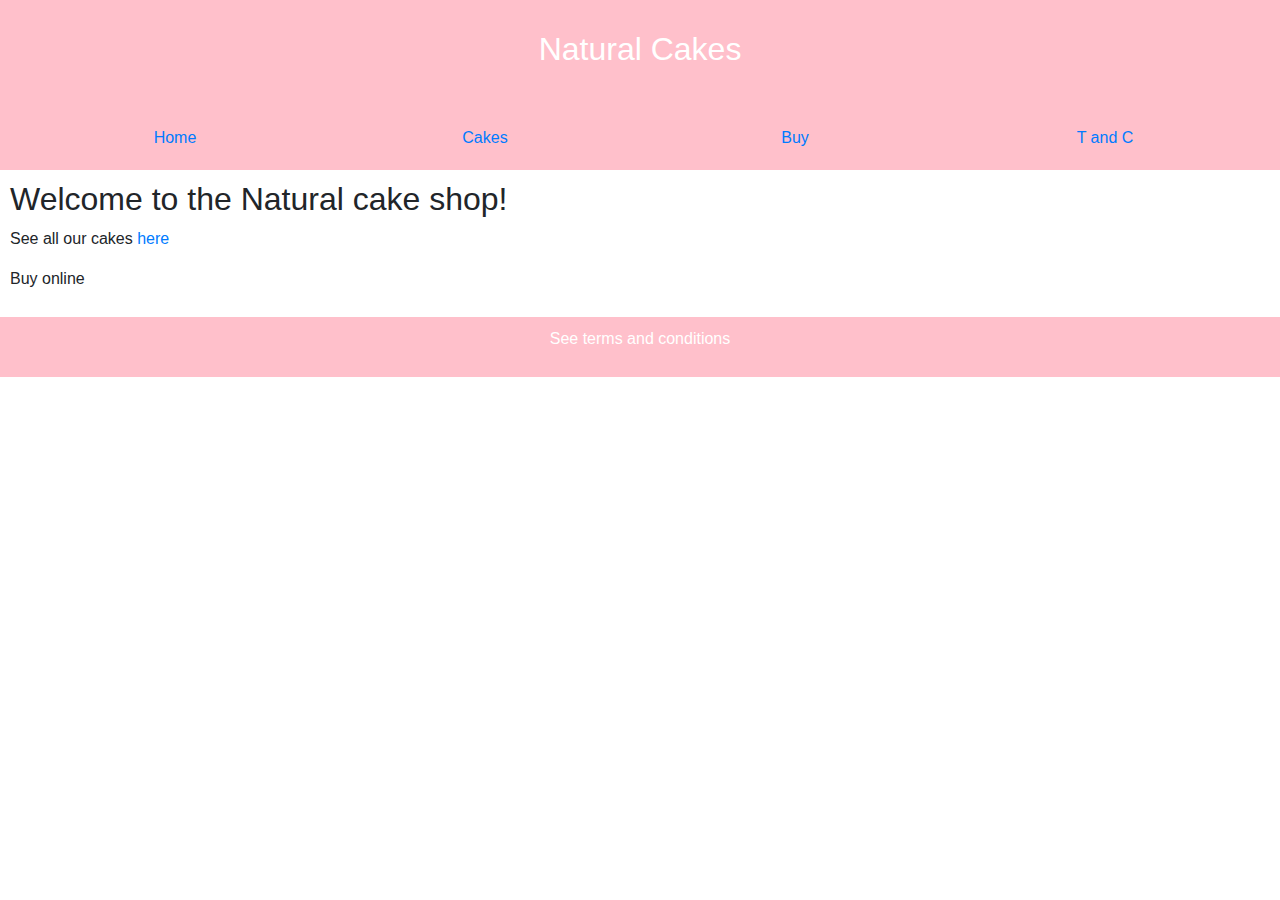
<file: index.html>
<!DOCTYPE html>
<html>
  <head>
    <!-- Required meta tags -->
    <meta charset="utf-8">
    <meta name="viewport" content="width=device-width, initial-scale=1, shrink-to-fit=no">

    <!-- Bootstrap CSS -->
    <link rel="stylesheet" href="https://stackpath.bootstrapcdn.com/bootstrap/4.3.1/css/bootstrap.min.css" integrity="sha384-ggOyR0iXCbMQv3Xipma34MD+dH/1fQ784/j6cY/iJTQUOhcWr7x9JvoRxT2MZw1T" crossorigin="anonymous">

    <title>My Webpage</title>
    <link rel="stylesheet" href="styles.css">
  </head>
  <body>
    <header>
      <h2>Natural Cakes</h2>
    </header>

    <section>
      <nav>
          <div> <a href="index.html"> Home </a> </div>
          <div> <a href="Cakes.html"> Cakes </a> </div>
          <div> <a href="Buy.html"> Buy </a> </div>
          <div> <a href="TnC.html"> T and C </a> </div>
      </nav>

      <article>
        <h2> Welcome to the Natural cake shop! </h2>
        <p> See all our cakes <a href="Cakes.html"> here </a> </p>
        <p> Buy online </p>
      </article>
    </section>

    <footer>
      <p> See terms and conditions </p>
    </footer>

    <!-- Optional JavaScript -->
    <!-- jQuery first, then Popper.js, then Bootstrap JS -->
    <script src="https://code.jquery.com/jquery-3.3.1.slim.min.js" integrity="sha384-q8i/X+965DzO0rT7abK41JStQIAqVgRVzpbzo5smXKp4YfRvH+8abtTE1Pi6jizo" crossorigin="anonymous"></script>
    <script src="https://cdnjs.cloudflare.com/ajax/libs/popper.js/1.14.7/umd/popper.min.js" integrity="sha384-UO2eT0CpHqdSJQ6hJty5KVphtPhzWj9WO1clHTMGa3JDZwrnQq4sF86dIHNDz0W1" crossorigin="anonymous"></script>
    <script src="https://stackpath.bootstrapcdn.com/bootstrap/4.3.1/js/bootstrap.min.js" integrity="sha384-JjSmVgyd0p3pXB1rRibZUAYoIIy6OrQ6VrjIEaFf/nJGzIxFDsf4x0xIM+B07jRM" crossorigin="anonymous"></script>
  </body>
</html>
</file>
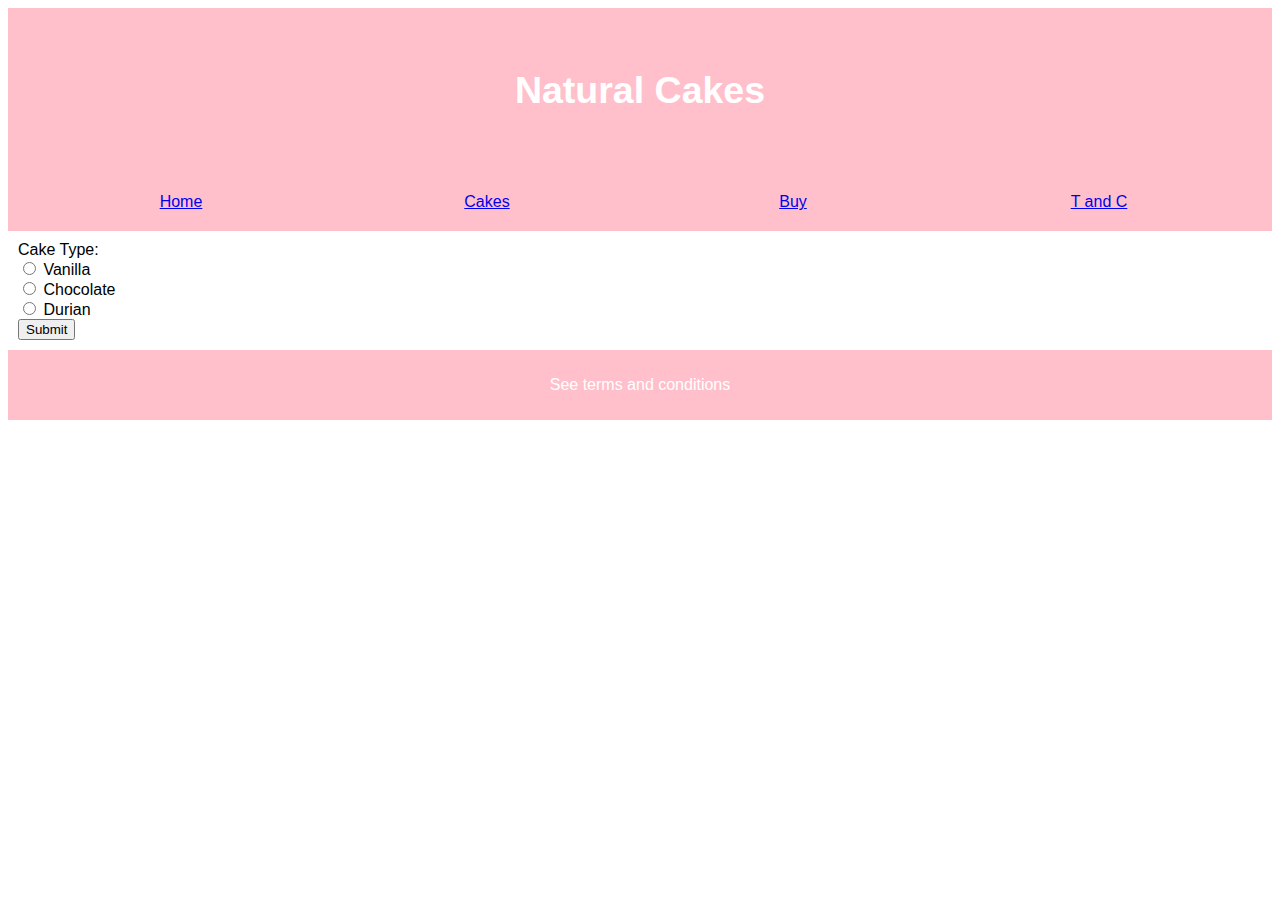
<file: buy.html>
<!DOCTYPE html>
<html>
<head>
  <title>My Webpage</title>
  <link rel="stylesheet" href="styles.css">
</head>
<body>
  <header>
    <h2>Natural Cakes</h2>
  </header>

  <section>
    <nav>
        <div> <a href="index.html"> Home </a> </div>
        <div> <a href="Cakes.html"> Cakes </a> </div>
        <div> <a href="Buy.html"> Buy </a> </div>
        <div> <a href="TnC.html"> T and C </a> </div>
    </nav>

    <article>
      <form>
        <label for="cakeType">Cake Type:</label><br>
        <input type="radio" id="Vanilla" name="cakeType" value="Vanilla">
        <label for="Vanilla">Vanilla</label><br>
        <input type="radio" id="Chocolate" name="cakeType" value="Chocolate">
        <label for="chocolate">Chocolate</label><br>
        <input type="radio" id="Durian" name="cakeType" value="Durian">
        <label for="Durian">Durian</label><br>
        <input type="submit" value="Submit">
      </form>
    </article>
    <footer>
      <p> See terms and conditions </p>
    </footer>  
  </body>
</html>
</file>
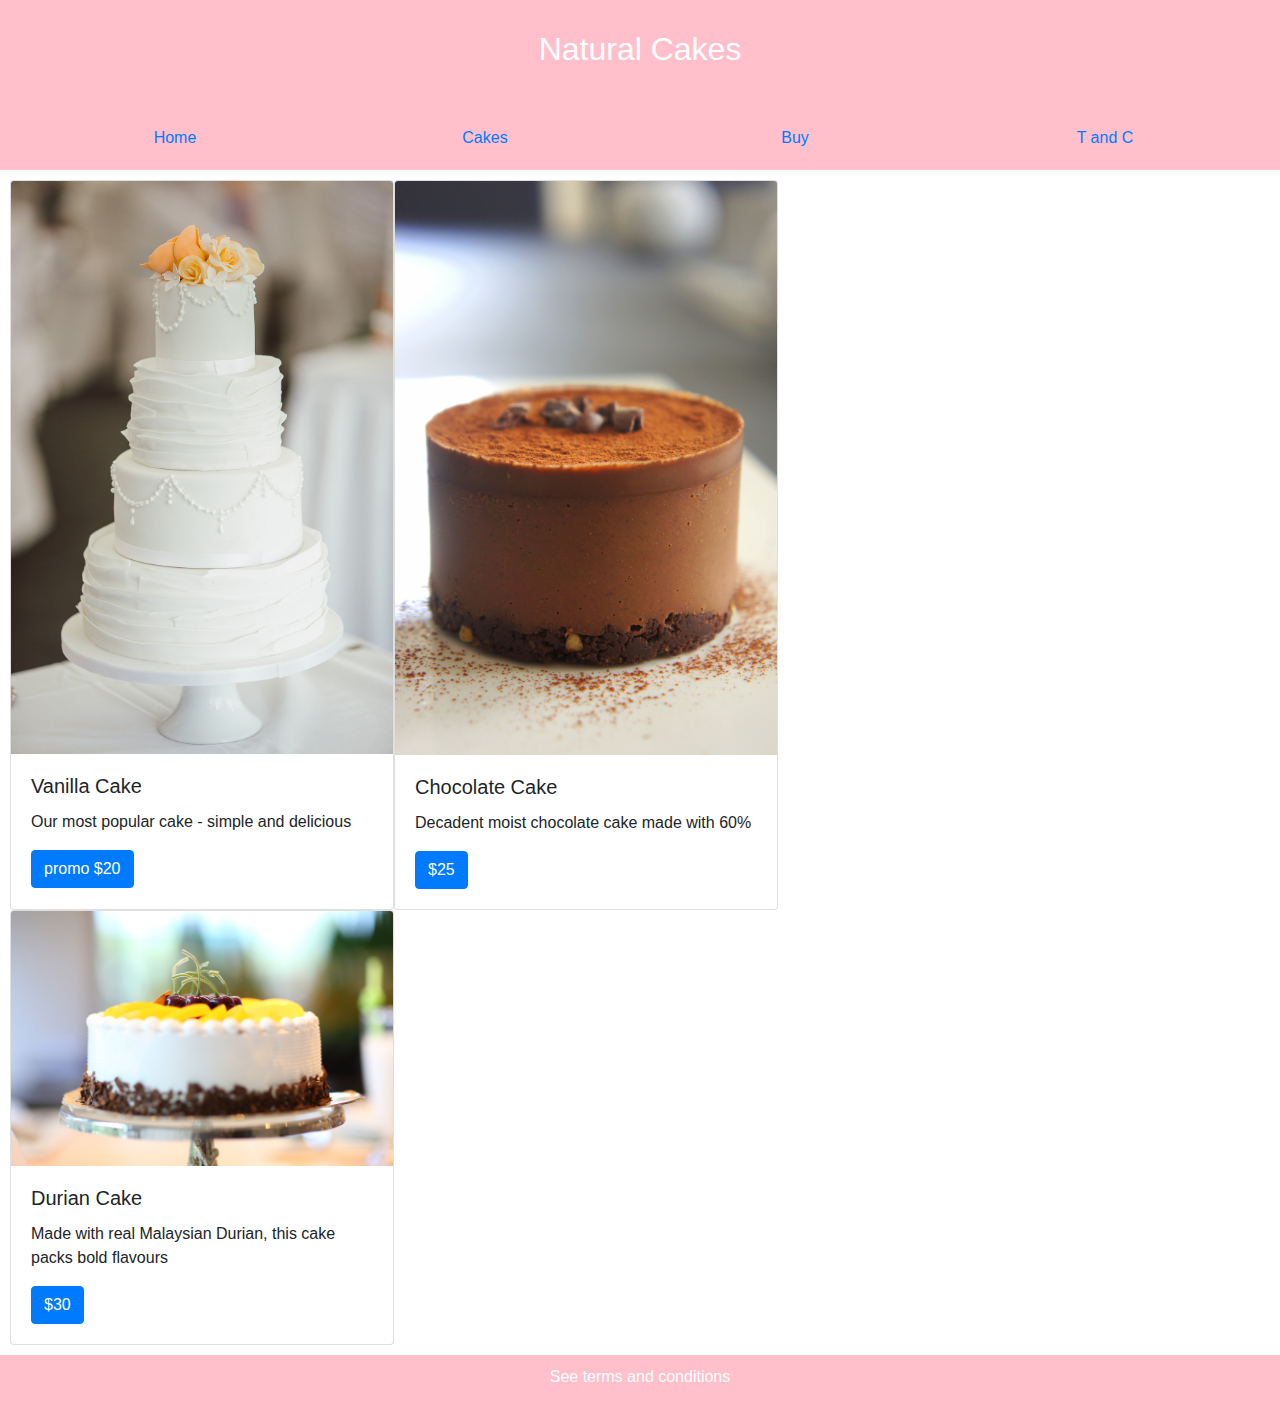
<file: Cakes.html>
<!DOCTYPE html>
<html>
<head>
  <!-- Required meta tags -->
  <meta charset="utf-8">
  <meta name="viewport" content="width=device-width, initial-scale=1, shrink-to-fit=no">

  <!-- Bootstrap CSS -->
  <link rel="stylesheet" href="https://stackpath.bootstrapcdn.com/bootstrap/4.3.1/css/bootstrap.min.css" integrity="sha384-ggOyR0iXCbMQv3Xipma34MD+dH/1fQ784/j6cY/iJTQUOhcWr7x9JvoRxT2MZw1T" crossorigin="anonymous">

  <title>My Webpage</title>
  <link rel="stylesheet" href="styles.css">
</head>
<body>
  <header>
    <h2>Natural Cakes</h2>
  </header>

  <section>
    <nav>
        <div> <a href="index.html"> Home </a> </div>
        <div> <a href="Cakes.html"> Cakes </a> </div>
        <div> <a href="Buy.html"> Buy </a> </div>
        <div> <a href="TnC.html"> T and C </a> </div>
    </nav>

    <article>
      <div class="container row">
        <div class="card" style="width: 24rem;">
          <img src="VanillaCake.jpg" class="card-img-top" alt="Vanilla Cake">
          <div class="card-body">
            <h5 class="card-title">Vanilla Cake</h5>
            <p class="card-text">Our most popular cake - simple and delicious</p>
            <a href="Buy.html" class="btn btn-primary">promo $20</a>
          </div>
        </div>
        <div class="card" style="width: 24rem;">
          <img src="ChocCake.jpg" class="card-img-top" alt="Chocolate cake">
          <div class="card-body">
            <h5 class="card-title">Chocolate Cake</h5>
            <p class="card-text"> Decadent moist chocolate cake made with 60% </p>
            <a href="Buy.html" class="btn btn-primary">$25</a>
          </div>
        </div>
      </div>
      <div class="container row">
        <div class="card" style="width: 24rem;">
          <img src="DurianCake.jpg" class="card-img-top" alt="Durian cake">
          <div class="card-body">
            <h5 class="card-title">Durian Cake</h5>
            <p class="card-text"> Made with real Malaysian Durian, this cake packs bold flavours </p>
            <a href="Buy.html" class="btn btn-primary">$30</a>
          </div>
        </div>
      </div>
    </article>
    <footer>
      <p> See terms and conditions </p>
    </footer>

    <!-- Optional JavaScript -->
    <!-- jQuery first, then Popper.js, then Bootstrap JS -->
    <script src="https://code.jquery.com/jquery-3.3.1.slim.min.js" integrity="sha384-q8i/X+965DzO0rT7abK41JStQIAqVgRVzpbzo5smXKp4YfRvH+8abtTE1Pi6jizo" crossorigin="anonymous"></script>
    <script src="https://cdnjs.cloudflare.com/ajax/libs/popper.js/1.14.7/umd/popper.min.js" integrity="sha384-UO2eT0CpHqdSJQ6hJty5KVphtPhzWj9WO1clHTMGa3JDZwrnQq4sF86dIHNDz0W1" crossorigin="anonymous"></script>
    <script src="https://stackpath.bootstrapcdn.com/bootstrap/4.3.1/js/bootstrap.min.js" integrity="sha384-JjSmVgyd0p3pXB1rRibZUAYoIIy6OrQ6VrjIEaFf/nJGzIxFDsf4x0xIM+B07jRM" crossorigin="anonymous"></script>

  </body>
</html>
</file>
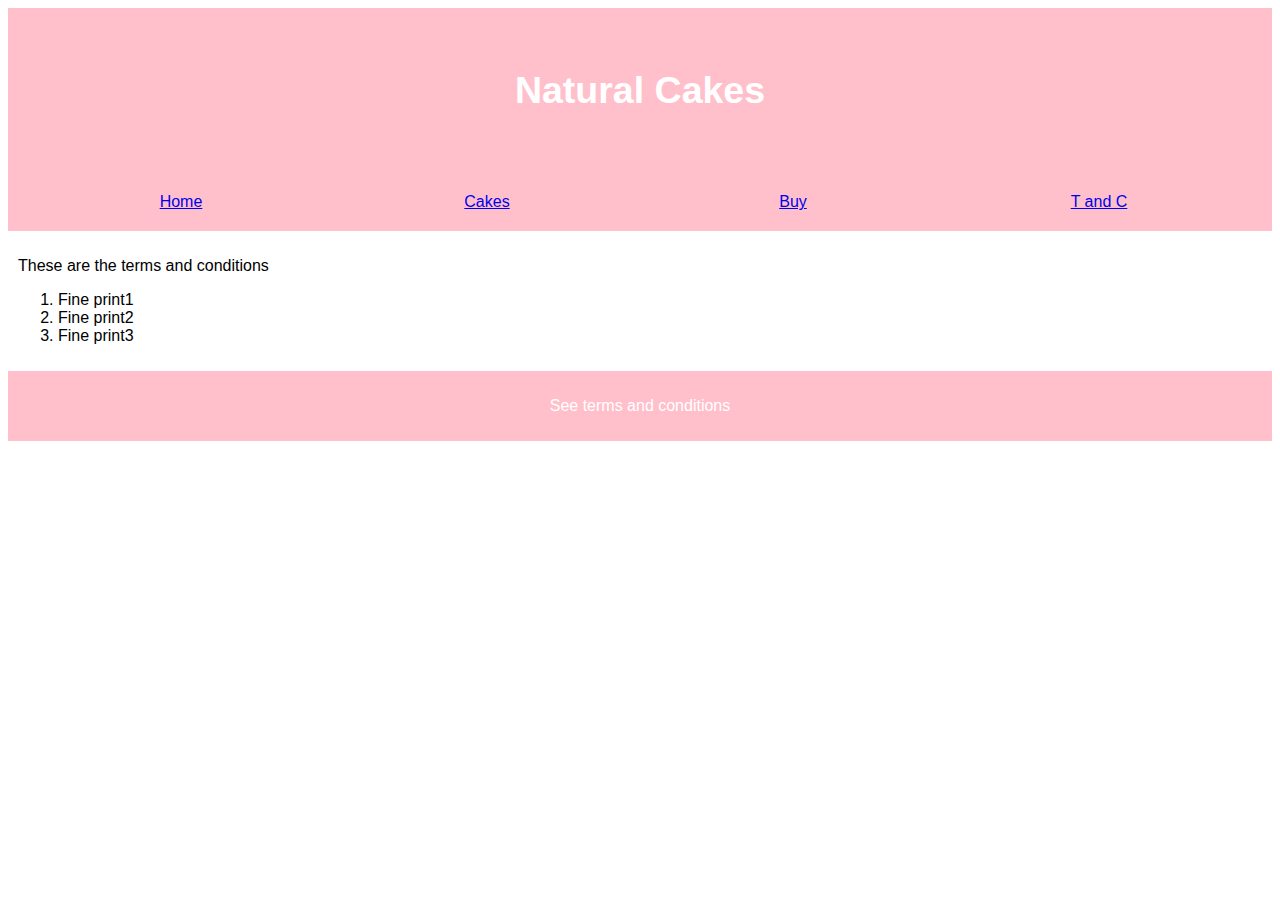
<file: TnC.html>
<!DOCTYPE html>
<html>
<head>
  <title>My Webpage</title>
  <link rel="stylesheet" href="styles.css">
</head>
<body>
  <header>
    <h2>Natural Cakes</h2>
  </header>

  <section>
    <nav>
        <div> <a href="index.html"> Home </a> </div>
        <div> <a href="Cakes.html"> Cakes </a> </div>
        <div> <a href="Buy.html"> Buy </a> </div>
        <div> <a href="TnC.html"> T and C </a> </div>
    </nav>

    <article>
      <p> These are the terms and conditions </p>
      <p>
        <ol>
          <li> Fine print1 </li>
          <li> Fine print2 </li>
          <li> Fine print3 </li>
        </ol>
      </p>
    </article>
    <footer>
      <p> See terms and conditions </p>
    </footer>
  </body>
</html>
</file>
<file: styles.css>
<style>
* {
  box-sizing: border-box;
}

body {
  font-family: Arial, sans-serif;
}

/* Style the header */
header {
  background-color: pink;
  padding: 30px;
  text-align: center;
  font-size: 25px;
  color: white;
}

/*Container for flexboxes*/
section {
  display: -webkit-flex;
  display: flex;
  flex-flow: column;
}

/* Style the navigation menu */
nav {
  display: -webkit-flex;
  display: flex;
  -webkit-flex: 1;
  -ms-flex: 1;
  flex: 1;
  flex-flow: row;
  background-color: pink;
  padding: 20px;
}

nav div {
  -webkit-flex: 1;
  -ms-flex: 1;
  flex: 1;
  text-align: center;
}

/* Style the content */
article {
  -webkit-flex: 3;
  -ms-flex: 3;
  flex: 3;
  background-color: white;
  padding: 10px;
}


.cakeTable {
  padding: 20px;
}

#cakeOfMonth {
  background-color: pink;
}

footer {
  background-color: pink;
  padding: 10px;
  text-align: center;
  color: white;
}
</file>
